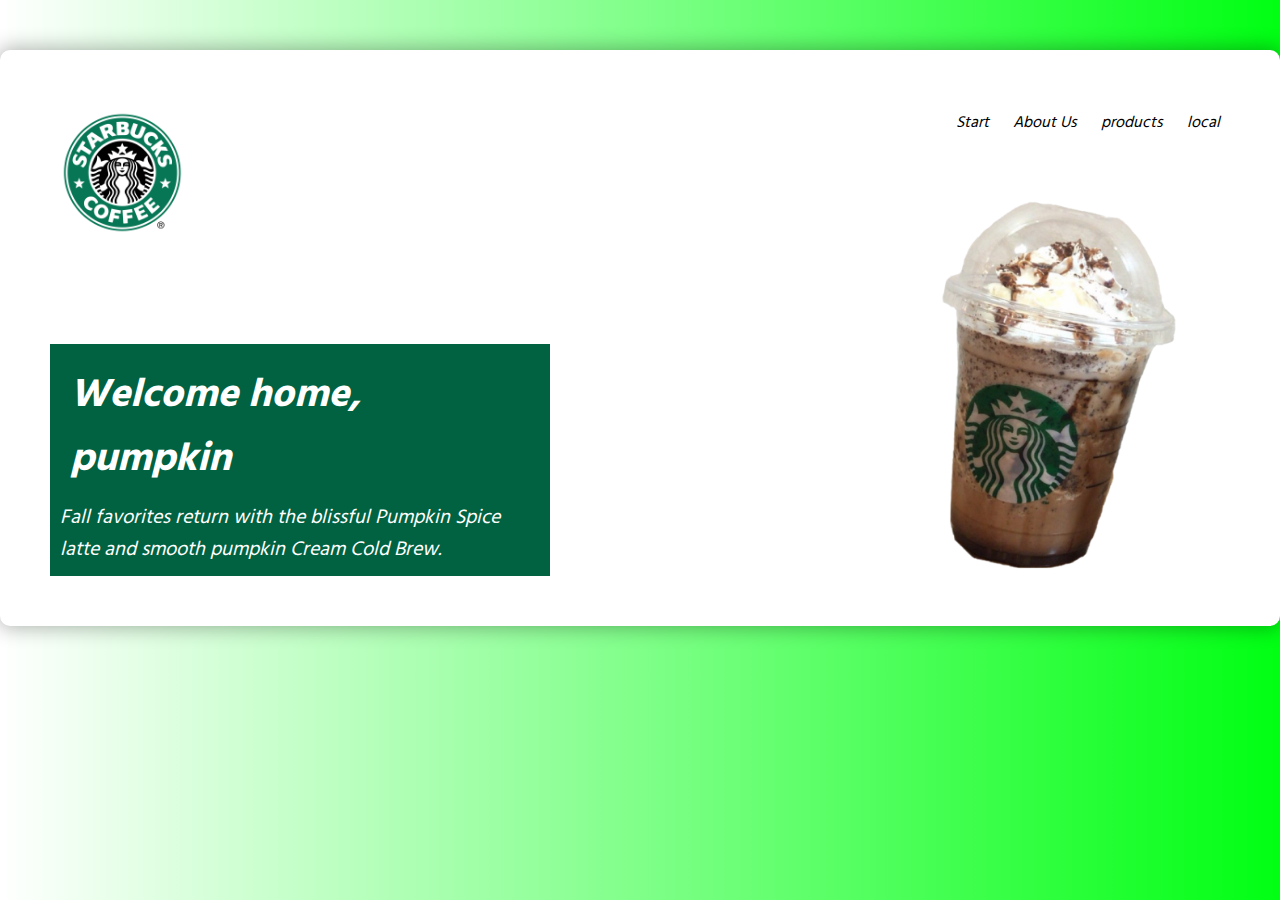
<file: html/index.html>
<!DOCTYPE html>
<html lang="en">
<head>
  <meta charset="UTF-8">
  <meta http-equiv="X-UA-Compatible" content="IE=edge">
  <meta name="viewport" content="width=device-width, initial-scale=1.0">
  <link rel="stylesheet" href="../css/index.css">
  <link
  rel="stylesheet"
  href="https://cdnjs.cloudflare.com/ajax/libs/animate.css/4.1.1/animate.min.css"
/>
  <title>Start</title>
</head>
<body>
  <div class="container animate__animated animate__fadeInDown">
  <header class="header">
  <a href="index.html"><img src="../img/R.png" alt="Starbucks-logo" class="logo"></a>
  <ul class="menu">
    <li class="menu-item"><a href="#" class="menu-link">Start</a></li>
    <li class="menu-item"><a href="./acerca-de.html" class="menu-link">About Us</a></li>
    <li class="menu-item"><a href="./productos.html" class="menu-link">products</a></li>
    <li class="menu-item"><a href="./local.html" class="menu-link">local</a></li>
  </ul>
   </header>
  <section class="container-text">
  <h3 class="t-h3">Welcome home, pumpkin</h3>
  <p class="p-1">Fall favorites return with the blissful Pumpkin Spice latte and smooth pumpkin Cream Cold Brew.</p>
</section>
<img src="../img/Starbucks-Cup-PNG-Image.png" alt="Starbucks" class="producto">
</div>
</body>
</html>
</file>
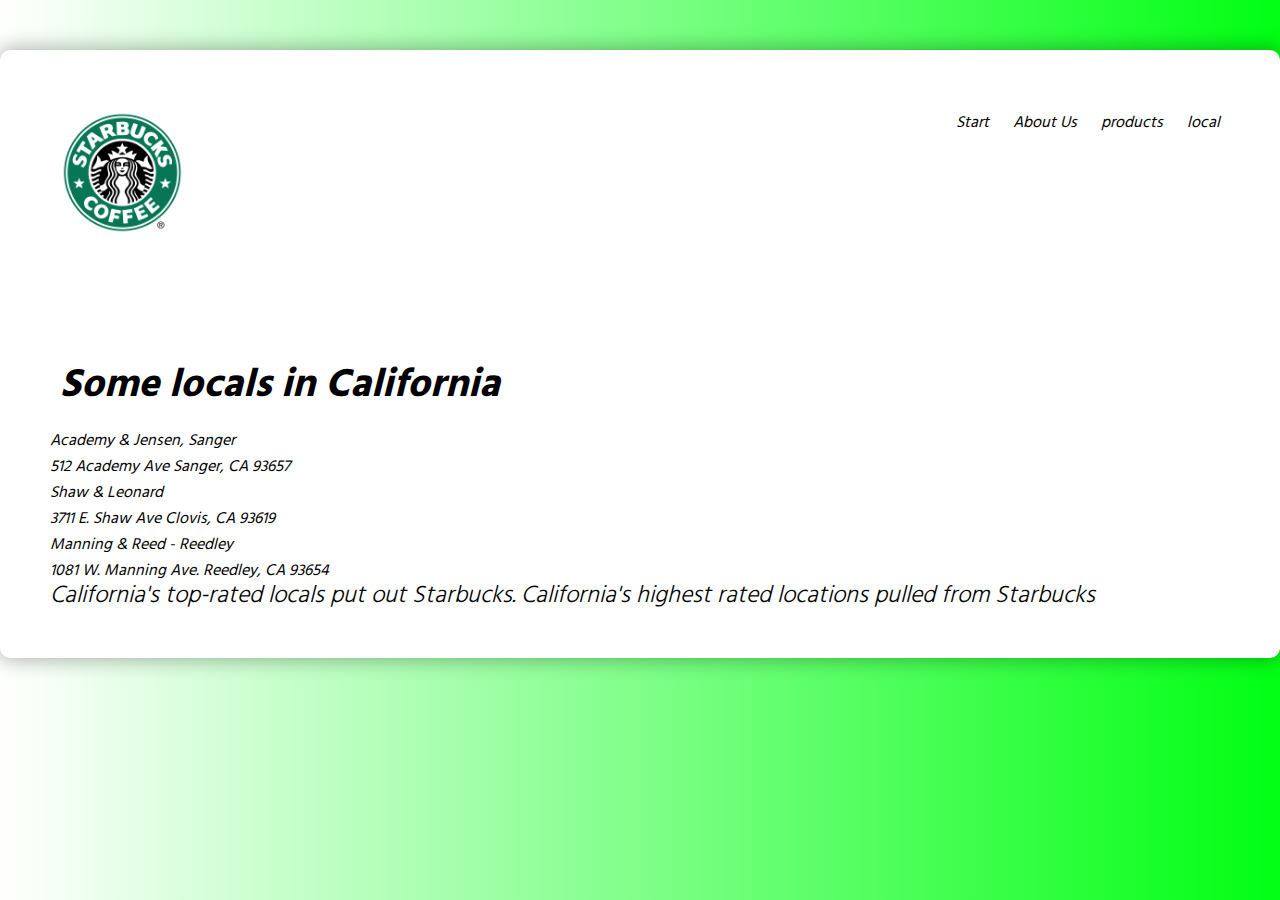
<file: html/local.html>
<!DOCTYPE html>
<html lang="en">
<head>
  <meta charset="UTF-8">
  <meta http-equiv="X-UA-Compatible" content="IE=edge">
  <meta name="viewport" content="width=device-width, initial-scale=1.0">
  <link rel="stylesheet" href="../css/index.css">
  <title>Acerca de</title>
  <script src="../js/main.js" defer></script>
  <link
    rel="stylesheet"
    href="https://cdnjs.cloudflare.com/ajax/libs/animate.css/4.1.1/animate.min.css"
  />
  <link rel="stylesheet" href="https://cdnjs.cloudflare.com/ajax/libs/font-awesome/6.2.0/css/all.min.css" integrity="sha512-xh6O/CkQoPOWDdYTDqeRdPCVd1SpvCA9XXcUnZS2FmJNp1coAFzvtCN9BmamE+4aHK8yyUHUSCcJHgXloTyT2A==" crossorigin="anonymous" referrerpolicy="no-referrer" />
  <link rel="stylesheet" href="https://necolas.github.io/normalize.css/8.0.1/normalize.css">
</head>
<body>
  <div class="container animate__animated animate__fadeInDown">
  <header class="header">
  <a href="index.html"><img src="../img/R.png" alt="Starbucks-logo" class="logo"></a>
  <ul class="menu">
    <li class="menu-item"><a href="./index.html" class="menu-link">Start</a></li>
    <li class="menu-item"><a href="./acerca-de.html" class="menu-link">About Us</a></li>
    <li class="menu-item"><a href="./productos.html" class="menu-link">products</a></li>
    <li class="menu-item"><a href="#" class="menu-link">local</a></li>
  </ul>
   </header>
   <h3 class="t-h3">Some locals in California</h3>
  <ul>
    <li>Academy & Jensen, Sanger <address>512 Academy Ave
      Sanger, CA 93657</address></li>
    <li>Shaw & Leonard<address>3711 E. Shaw Ave
      Clovis, CA 93619</address></li>
    <li>Manning & Reed - Reedley <address>1081 W. Manning Ave.
      Reedley, CA 93654</address></li>
      <p class="p-3">California's top-rated locals put out Starbucks.
        California's highest rated locations pulled from <a href="https://www.starbucks.com/store-locator?map=39.635307,-101.337891,5z" target="_blank" class="menu-link2">Starbucks</a></p>
  </ul>
</body>
</html>
</file>
<file: css/index.css>
@import url('https://fonts.googleapis.com/css2?family=Hind:wght@300;400;500;600;700&display=swap');

*{
  margin: 0;
  padding: 0;
  box-sizing: border-box;
  overflow: hidden;
  font-family: 'Hind', sans-serif;
  font-style: italic; 
}

body{
  background: rgb(255,255,255);
  background: linear-gradient(90deg, rgba(255,255,255,1) 0%, rgba(0,255,19,1) 100%);
}

.logo{
  width: 125px;
  height: 125px;
  margin: 10px 0px 100px 10px;
}

.container {
  background-color: #fff;
  border-radius: 10px;
  margin: 50px auto;
  width: 1280px;
  padding: 50px;
  box-shadow: 0 0 20px 2px rgba(0, 0, 0, 0.3);
}

.header{
  display: flex;
  justify-content: space-between;
}

.menu-item {
  list-style: none;
  display: inline-block;
  padding: 10px;
  cursor: pointer;
}

.menu-link {
  text-decoration: none;
  color: black;
}

.menu-item:hover{
  text-decoration: underline;
}

.container-text {
  width: 500px;
  background-color: #006241;
  color: #fff;
  padding: 10px;
}

.menu-link2{
  text-decoration: none;
  color: black;
}

.menu-link2:hover{
  text-decoration: underline;
}

.t-h3 {
  font-weight: bolder;
  margin: 10px;
  font-size: 40px;
}

.p-1{
  font-weight: 400;
  font-size: 20px;
}

.t-h3-2{
  text-align: center;
  font-style: italic;
}

.p-2 {
  line-height: 2em;
  font-size: 1.5em;
  font-style: italic;
}

.p-3 {
  font-weight: 300;
  font-style: italic;
  line-height: 1em;
  font-size: 1.5em;
}

.producto {
  margin: 10px;
  width: auto;
  height: 400px;
  float: right;
  position: absolute;
  top: 175px;
  right: 25px;
}

.producto2 {
  margin: 10px;
  width: auto;
  height: 450px;
  float: right;
  position: absolute;
  top: 120px;
  right: 200px;
}
</file>
